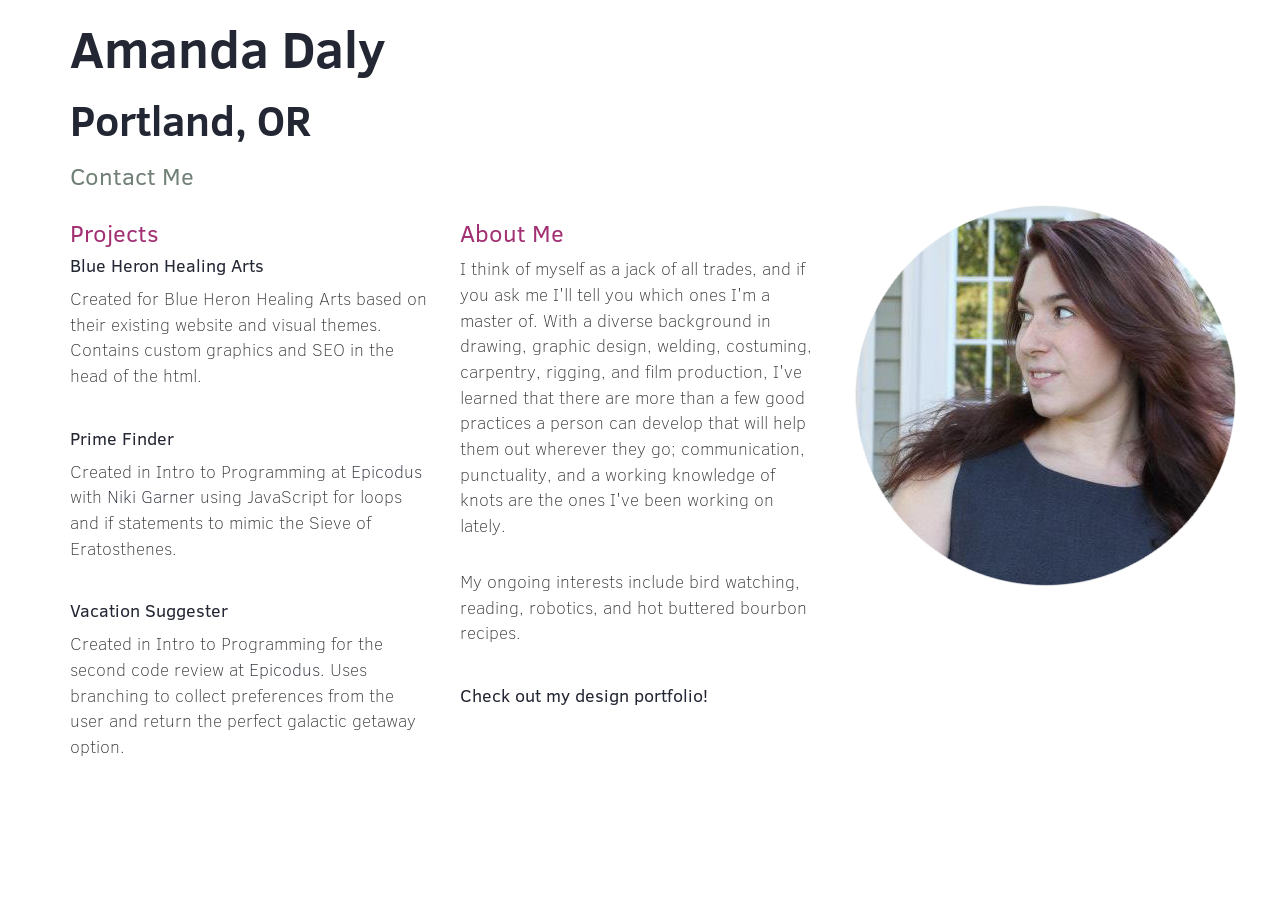
<file: index.html>
<!DOCTYPE html>
  <html lang="en">
    <head>
      <link href="css/bootstrap.css" rel="stylesheet" type="text/css">
      <link href="css/styles.css" rel="stylesheet" type="text/css">
      <link rel="shortcut icon" href="favicon.ico" type="image/x-icon">

      <style>
        @font-face {
          font-family: thinfont;
          src: url(ClearSans-Thin.ttf);
        }
        @font-face {
          font-family: regularfont;
          src: url(ClearSans-Regular.ttf);
        }
        @font-face {
          font-family: headerfont;
          src: url(ClearSans-Bold.ttf);
        }
        h1 {
          font-family: headerfont;
          font-size: 52px;
          color: #232633;
        }
        h2 {
          font-family: headerfont;
          font-size: 42px;
          color: #232633;
        }
        h3 {
          font-family: regularfont;
          color: #A23073;
        }
        h4 {
          font-family: regularfont;
          color: #232633;
        }
        p {
          font-family: thinfont;
          font-size: 18px;
        }
        li{
          font-family: thinfont;
          font-size: 18px;
        }
      </style>

      <title>Amanda Daly</title>
    </head>

    <body>
      <div class="container">
        <div class="row">
          <div class="col-md-4">
            <h1>Amanda Daly</h1>
            <h2>Portland, OR</h2>
            <h3 class="email"><a class="email" href="mailto:techdaly@gmail.com">Contact Me</a>
              </h3>
          </div>
        </div>

        <div class="row">
          <div class="col-md-4">
            <h3>Projects</h3>
            <h4 class="project"><a class="project" href="http://techdaly.github.io/bhha/">Blue Heron Healing Arts</a>
            </h4>
            <p>Created for Blue Heron Healing Arts based on their existing website and visual themes. Contains custom graphics and SEO in the head of the html.
            </p>
            <br>
            <h4 class="project"><a class="project" href="http://techdaly.github.io/primefinder/">Prime Finder</a></h4>
            <p>Created in Intro to Programming at <a class="project" href="http://www.epicodus.com/">Epicodus</a> with <a class="project" href="https://github.com/NikiGarner">Niki Garner</a> using JavaScript for loops and if statements to mimic the Sieve of Eratosthenes.
            </p>
            <br>
            <h4 class="project"><a class="project" href="http://techdaly.github.io/vacation-suggester/">Vacation Suggester</a>
            </h4>
            <p>Created in Intro to Programming for the second code review at <a class="project" href="http://www.epicodus.com/">Epicodus</a>. Uses branching to collect preferences from the user and return the perfect galactic getaway option.
            </p>
          </div>

          <div class="col-md-4">
            <h3>About Me</h3>
            <p>I think of myself as a jack of all trades, and if you ask me I'll tell you which ones I'm a master of. With a diverse background in drawing, graphic design, welding, costuming, carpentry, rigging, and film production, I've learned that there are more than a few good practices a person can develop that will help them out wherever they go; communication, punctuality, and a working knowledge of knots are the ones I've been working on lately.</p>
            <br>
              <p>My ongoing interests include bird watching, reading, robotics, and hot buttered bourbon recipes.</p>
              <br>
            <h4 class="project">Check out my <a class="project" href="http://techdaly.github.io/design">design portfolio!</a></h4>
          </div>

          <div class="col-md-4">
            <p class="image"><img src="img/cropped.png" alt="a photo of me"></p>
          
          </div>
          
          
          </div>
          </div>
        </div>
      </body>
  </html>
</file>
<file: css/styles.css>
.project {
  color: #232633;

}

.project :hover,
.project :focus {
  color: #232633;
  text-decoration: none;
}

.email a{
  color: #718177;
  padding-right: 60px;
}

.email :hover,
.email :focus {
  color: #232633;
  text-decoration: none;
}
.image{
  text-align: center;
}

.column{
  width: 500px;
  float: left;
}
ul{
  text-decoration: none;
}
</file>
